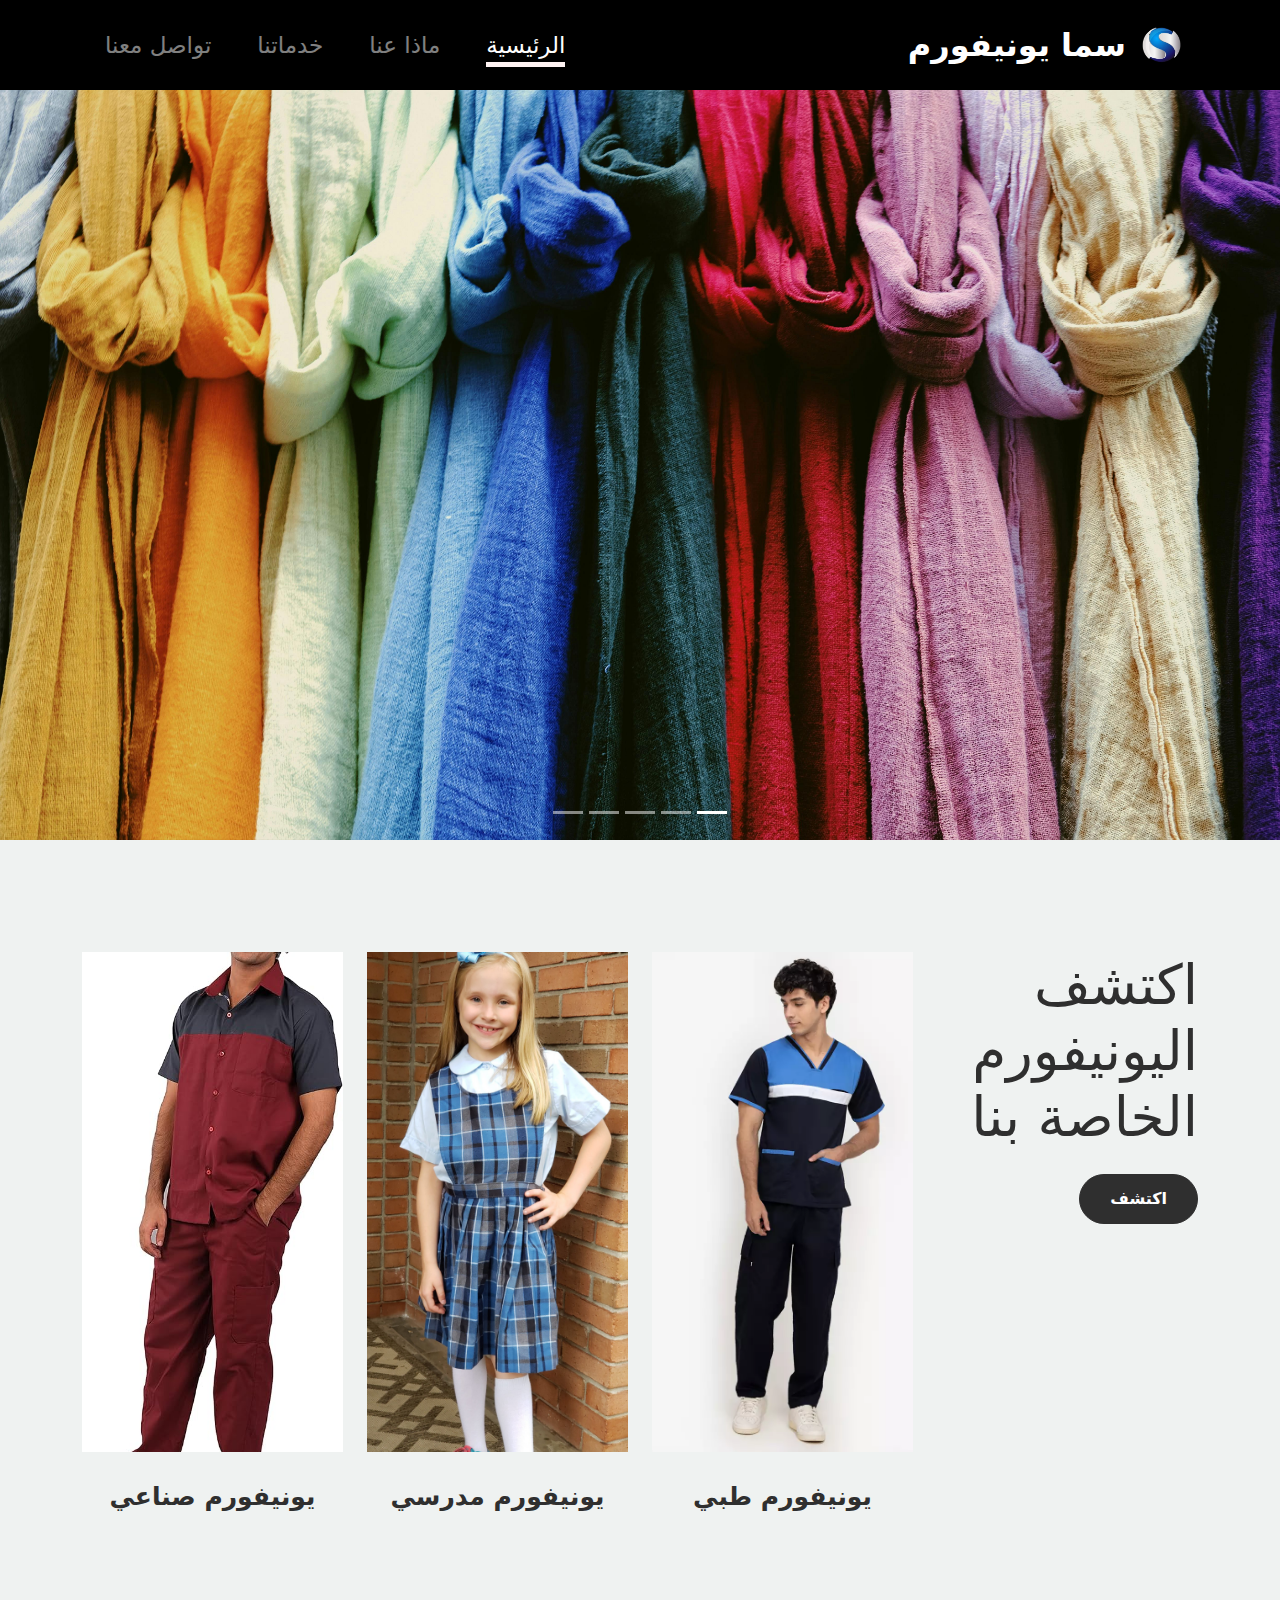
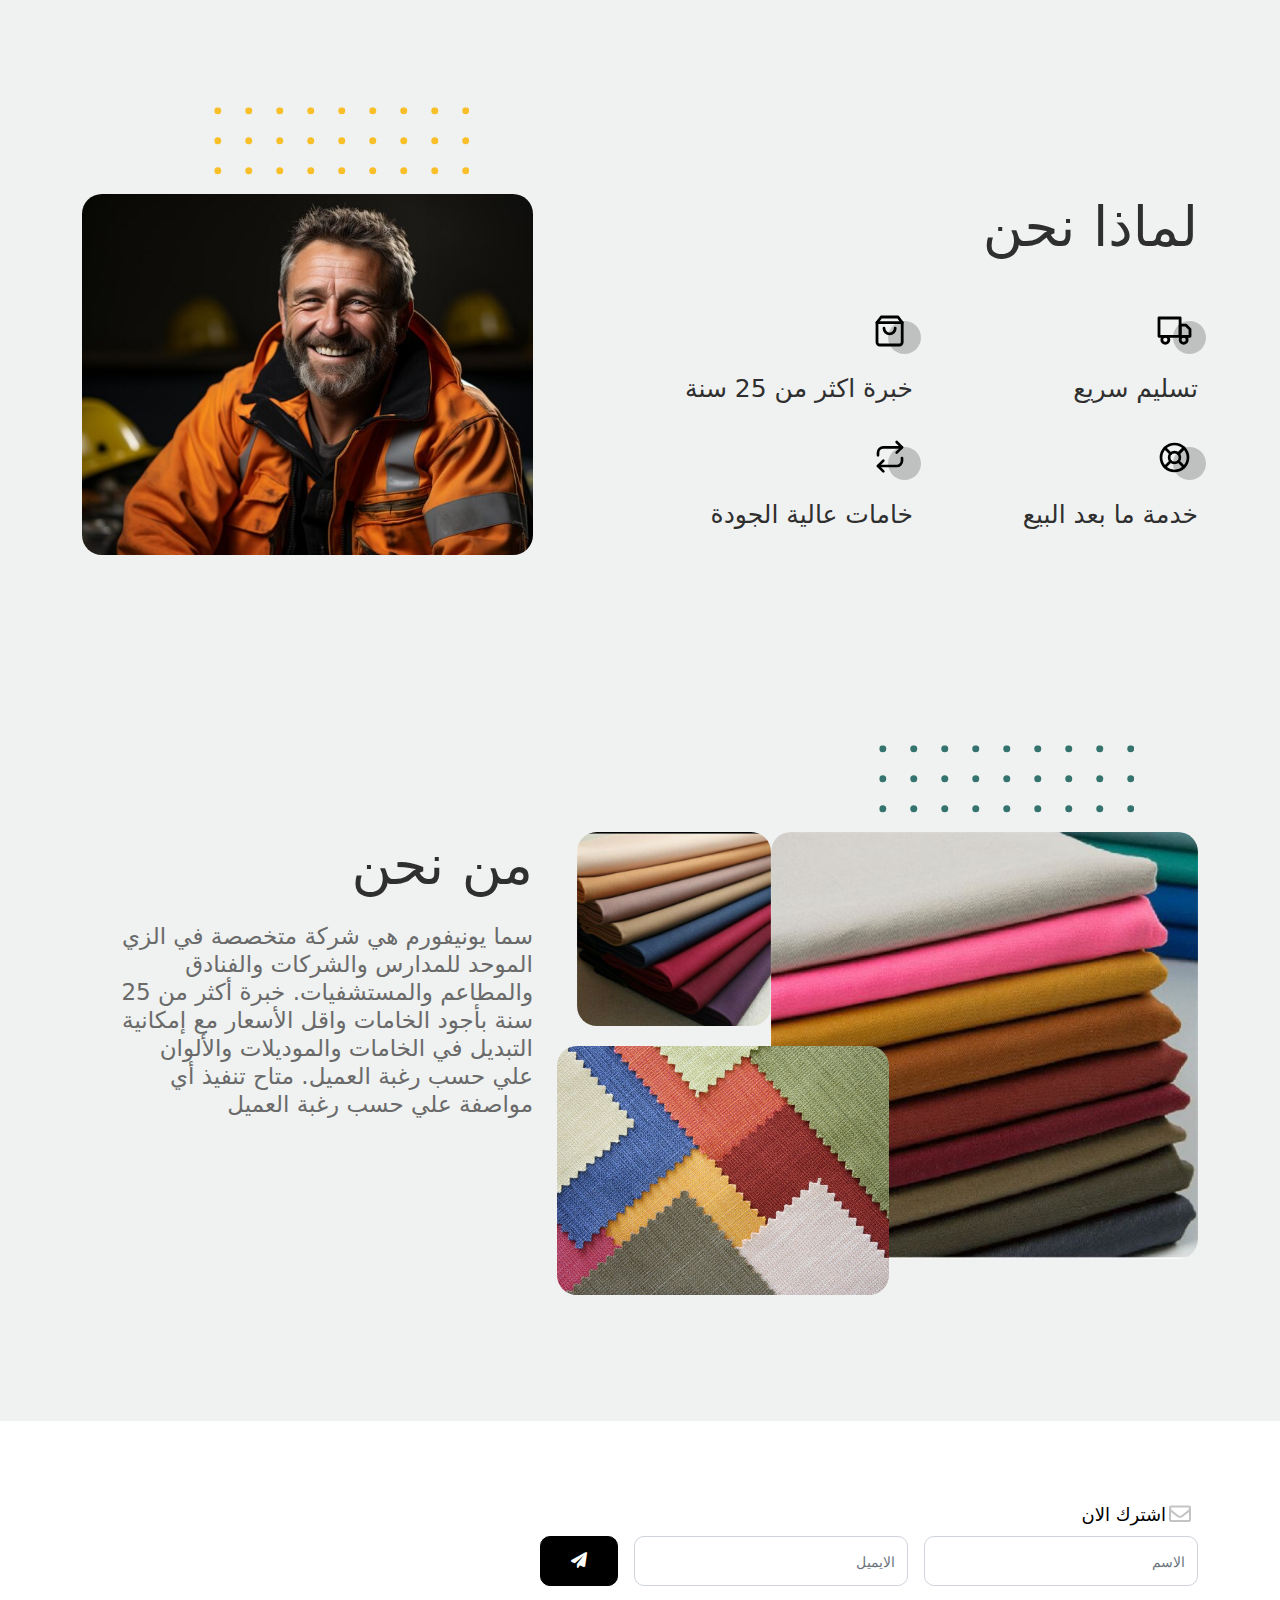
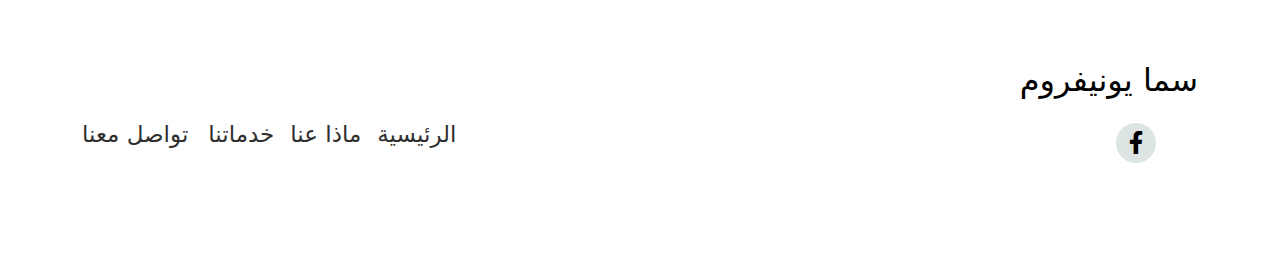
<file: index.html>
<!DOCTYPE html>
<html lang="ar">

<head>
  <meta charset="utf-8" />
  <meta name="viewport" content="width=device-width, initial-scale=1, shrink-to-fit=no" />
  <link rel="shortcut icon" href="./logo.png" />

  <meta name="description"
    content="سما يونيفورم هي شركة متخصصة في الزي الموحد للمدارس والشركات والفنادق والمطاعم والمستشفيات. خبرة أكثر من 25 سنة بأجود الخامات واقل الأسعار مع إمكانية التبديل في الخامات والموديلات والألوان علي حسب رغبة العميل. متاح تنفيذ أي مواصفة علي حسب رغبة العميل" />
  <meta name="keywords"
    content="sama uniform uniforms sama samauniforms samauniform سمايونيفورم schooluniforms midicaluniforms industrialuniforms يونيفورم يونيفورمز" />

  <!-- Bootstrap CSS -->
  <link href="css/bootstrap.min.css" rel="stylesheet" />
  <link href="https://cdnjs.cloudflare.com/ajax/libs/font-awesome/6.0.0-beta3/css/all.min.css" rel="stylesheet" />
  <link href="css/tiny-slider.css" rel="stylesheet" />
  <link href="css/style.css" rel="stylesheet" />
  <title>SAMA UNIFORMS</title>
</head>

<body>
  <!-- Start Header/Navigation -->
  <nav class="custom-navbar navbar navbar navbar-expand-md navbar-dark bg-dark" arial-label="Furni navigation bar">
    <div class="container  flex-row">
      <div class="d-flex flex-row align-items-center">
        <a class="navbar-brand" href="index.html"><img src="./logo.png" alt="logo" width="40" /></a>
        <a class="navbar-brand" href="#">سما يونيفورم</a>
      </div>

      <button class="navbar-toggler" type="button" data-bs-toggle="collapse" data-bs-target="#navbarsFurni"
        aria-controls="navbarsFurni" aria-expanded="false" aria-label="Toggle navigation">
        <span class="navbar-toggler-icon"></span>
      </button>

      <div class="collapse  justify-content-end navbar-collapse" id="navbarsFurni">
        <ul class="custom-navbar-nav d-flex navbar-nav mb-2 mb-md-0">
          <li class="nav-item active">
            <a class="nav-link" href="index.html">الرئيسية</a>
          </li>
          <li><a class="nav-link" href="about.html">ماذا عنا</a></li>
          <li><a class="nav-link" href="services.html">خدماتنا</a></li>
          <li><a class="nav-link" href="contact.html">تواصل معنا</a></li>
        </ul>
      </div>
    </div>
  </nav>
  <!-- End Header/Navigation -->

  <!-- Start Hero Section -->


  <div class="hero ltr pt-0 pb-0">
    <div>

      <div id="carouselExample" class="carousel slide p-0 " data-bs-ride="carousel">
        <div class="carousel-indicators">
          <button type="button" data-bs-target="#carouselExample" data-bs-slide-to="4" aria-label="Slide 5"></button>
          <button type="button" data-bs-target="#carouselExample" data-bs-slide-to="3" aria-label="Slide 4"></button>
          <button type="button" data-bs-target="#carouselExample" data-bs-slide-to="2" aria-label="Slide 3"></button>
          <button type="button" data-bs-target="#carouselExample" data-bs-slide-to="1" aria-label="Slide 2"></button>
          <button type="button" data-bs-target="#carouselExample" data-bs-slide-to="0" class="active"
            aria-current="true" aria-label="Slide 1"></button>
        </div>
        <div class="carousel-inner">
          <div class="carousel-item active" data-bs-interval="2000">
            <img width="1280" height="750" style="object-fit: cover; width:100%" src="./images/fabric.jpg"
              class="d-block w-100" alt="...">
          </div>
          <div class="carousel-item" data-bs-interval="2000">

            <img width="1280" height="750" style="object-fit: cover; width:100%" src="./images/abc.webp"
              class="d-block w-100" alt="...">
          </div>
          <div class="carousel-item" data-bs-interval="2000">
            <img width="1280" height="750" style="object-fit: cover; width:100%" src="./images/hero.jpg"
              class="d-block w-100" alt="...">
          </div>
          <div class="carousel-item" data-bs-interval="2000">
            <img width="1280" height="750" style="object-fit: cover; width:100%" src="./images/abc.webp"
              class="d-block w-100" alt="...">
          </div>
          <div class="carousel-item" data-bs-interval="2000">
            <img width="1280" height="750" style="object-fit: cover; width:100%" src="./images/fabric.jpg"
              class="d-block w-100" alt="...">
          </div>
        </div>
        <!-- <button class="carousel-control-prev" type="button" data-bs-target="#carouselExample" data-bs-slide="prev">
          <span class="carousel-control-prev-icon" aria-hidden="true"></span>
          <span class="visually-hidden">Previous</span>
        </button>
        <button class="carousel-control-next" type="button" data-bs-target="#carouselExample" data-bs-slide="next">
          <span class="carousel-control-next-icon" aria-hidden="true"></span>
          <span class="visually-hidden">Next</span>
        </button> -->
      </div>
    </div>
  </div>
  <!-- End Hero Section -->

  <!-- Start Product Section -->
  <div class="product-section">
    <div class="container">
      <div class="row">
        <!-- Start Column 1 -->
        <div class="col-md-12 col-lg-3 mb-5 mb-lg-0">
          <h2 class="mb-4 section-title">اكتشف اليونيفورم الخاصة بنا</h2>
          <p><a href="services.html" class="btn">اكتشف</a></p>
        </div>
        <!-- End Column 1 -->

        <!-- Start Column 2 -->
        <div class="col-12 col-md-4 col-lg-3 mb-5 mb-md-0">
          <a class="product-item" href="services.html">
            <img src="images/midical.webp" style="height: 500px; width: 280px; object-fit: cover"
              class="img-fluid product-thumbnail" alt="midical" />
            <h3 class="product-title">يونيفورم طبي</h3>
          </a>
        </div>
        <!-- End Column 2 -->

        <!-- Start Column 3 -->
        <div class="col-12 col-md-4 col-lg-3 mb-5 mb-md-0">
          <a class="product-item" href="services.html">
            <img src="images/school.jpg" style="height: 500px; width: 280px; object-fit: cover"
              class="img-fluid product-thumbnail" alt="school" />
            <h3 class="product-title">يونيفورم مدرسي</h3>
          </a>
        </div>
        <!-- End Column 3 -->

        <!-- Start Column 4 -->
        <div class="col-12 col-md-4 col-lg-3 mb-5 mb-md-0">
          <a class="product-item" href="services.html">
            <img src="images/industrial.jpg" style="height: 500px; width: 280px; object-fit: cover"
              class="img-fluid product-thumbnail" alt="industrial" />
            <h3 class="product-title">يونيفورم صناعي</h3>
          </a>
        </div>
        <!-- End Column 4 -->
      </div>
    </div>
  </div>
  <!-- End Product Section -->

  <!-- Start Why Choose Us Section -->
  <div class="why-choose-section">
    <div class="container">
      <div class="row justify-content-between">
        <div class="col-lg-6 text-end">
          <h2 class="section-title">لماذا نحن</h2>
          <div class="row my-5">
            <div class="col-6 col-md-6">
              <div class="feature">
                <div class="icon">
                  <img src="images/truck.svg" alt="Image" class="imf-fluid" />
                </div>
                <h3>تسليم سريع</h3>
              </div>
            </div>

            <div class="col-6 col-md-6">
              <div class="feature">
                <div class="icon">
                  <img src="images/bag.svg" alt="Image" class="imf-fluid" />
                </div>
                <h3>خبرة اكثر من 25 سنة</h3>
              </div>
            </div>

            <div class="col-6 col-md-6">
              <div class="feature">
                <div class="icon">
                  <img src="images/support.svg" alt="Image" class="imf-fluid" />
                </div>
                <h3>خدمة ما بعد البيع</h3>
              </div>
            </div>

            <div class="col-6 col-md-6">
              <div class="feature">
                <div class="icon">
                  <img src="images/return.svg" alt="Image" class="imf-fluid" />
                </div>
                <h3> خامات عالية الجودة</h3>
              </div>
            </div>
          </div>
        </div>

        <div class="col-lg-5">
          <div class="img-wrap">
            <img src="images/worker.jpg" alt="Image" class="img-fluid" />
          </div>
        </div>
      </div>
    </div>
  </div>
  <!-- End Why Choose Us Section -->

  <!-- Start We Help Section -->
  <div class="we-help-section">
    <div class="container">
      <div class="row justify-content-between">
        <div class="col-lg-7 mb-5 mb-lg-0">
          <div class="imgs-grid">
            <div class="grid grid-1">
              <img src="images/1.jpg" alt="Untree.co" />
            </div>
            <div class="grid grid-2">
              <img src="images/2.jpg" alt="Untree.co" />
            </div>
            <div class="grid grid-3">
              <img src="images/3.jpg" alt="Untree.co" />
            </div>
          </div>
        </div>
        <div class="col-lg-5 ps-lg-5">
          <h2 class="section-title mb-4">
            من نحن
          </h2>
          <p>سما يونيفورم هي شركة متخصصة في الزي الموحد للمدارس والشركات والفنادق والمطاعم والمستشفيات.
            خبرة أكثر من 25 سنة بأجود الخامات واقل الأسعار مع إمكانية التبديل في الخامات والموديلات والألوان علي حسب
            رغبة العميل.
            متاح تنفيذ أي مواصفة علي حسب رغبة العميل
          </p>
        </div>
      </div>
    </div>
  </div>
  <!-- End We Help Section -->

  <!-- Start Footer Section -->
  <footer class="footer-section">
    <div class="container relative">
      <div class="row">
        <div class="d-flex">
          <div class="subscription-form">
            <h3 class="d-flex align-items-center">
              <span class="me-1"><img src="images/envelope-outline.svg" alt="Image"
                  class="img-fluid" /></span><span>اشترك الان</span>
            </h3>

            <form action="#" class="row g-3">
              <div class="col-auto">
                <input type="text" class="form-control" placeholder="الاسم" />
              </div>
              <div class="col-auto">
                <input type="email" class="form-control" placeholder="الايميل" />
              </div>
              <div class="col-auto">
                <button class="btn btn-primary">
                  <span class="fa fa-paper-plane"></span>
                </button>
              </div>
            </form>
          </div>
        </div>
      </div>

      <div class="d-flex justify-content-between flex-sm-row flex-column g-5">
        <div class="">
          <div class="mb-4 footer-logo-wrap">
            <a href="#" class="footer-logo">سما يونيفروم</a>
          </div>
          <ul class="list-unstyled custom-social">
            <li>
              <a href="https://web.facebook.com/samaauniform"><span class="fa fa-brands fa-facebook-f"></span></a>
            </li>
            <!-- <li>
                <a href="#"><span class="fa fa-brands fa-twitter"></span></a>
              </li>
              <li>
                <a href="#"><span class="fa fa-brands fa-instagram"></span></a>
              </li>
              <li>
                <a href="#"><span class="fa fa-brands fa-linkedin"></span></a> -->
            </li>
          </ul>
        </div>

        <div class="">
          <div class="row d-flex links-wrap">
            <ul class="links list-unstyled d-flex flex-sm-row flex-column gap-3">
              <li><a href="#">الرئيسية</a></li>
              <li><a href="./about.html">ماذا عنا</a></li>
              <li><a href="./services.html">خدماتنا</a></li>
              <li><a href="./contact.html">تواصل معنا</a></li>
            </ul>
          </div>
        </div>
      </div>
    </div>
  </footer>
  <!-- End Footer Section -->

  <script src="js/bootstrap.bundle.min.js"></script>
  <script src="js/custom.js"></script>
</body>

</html>
</file>
<file: css/tiny-slider.css>
.tns-outer{padding:0 !important}.tns-outer [hidden]{display:none !important}.tns-outer [aria-controls],.tns-outer [data-action]{cursor:pointer}.tns-slider{-webkit-transition:all 0s;-moz-transition:all 0s;transition:all 0s}.tns-slider>.tns-item{-webkit-box-sizing:border-box;-moz-box-sizing:border-box;box-sizing:border-box}.tns-horizontal.tns-subpixel{white-space:nowrap}.tns-horizontal.tns-subpixel>.tns-item{display:inline-block;vertical-align:top;white-space:normal}.tns-horizontal.tns-no-subpixel:after{content:'';display:table;clear:both}.tns-horizontal.tns-no-subpixel>.tns-item{float:left}.tns-horizontal.tns-carousel.tns-no-subpixel>.tns-item{margin-right:-100%}.tns-no-calc{position:relative;left:0}.tns-gallery{position:relative;left:0;min-height:1px}.tns-gallery>.tns-item{position:absolute;left:-100%;-webkit-transition:transform 0s, opacity 0s;-moz-transition:transform 0s, opacity 0s;transition:transform 0s, opacity 0s}.tns-gallery>.tns-slide-active{position:relative;left:auto !important}.tns-gallery>.tns-moving{-webkit-transition:all 0.25s;-moz-transition:all 0.25s;transition:all 0.25s}.tns-autowidth{display:inline-block}.tns-lazy-img{-webkit-transition:opacity 0.6s;-moz-transition:opacity 0.6s;transition:opacity 0.6s;opacity:0.6}.tns-lazy-img.tns-complete{opacity:1}.tns-ah{-webkit-transition:height 0s;-moz-transition:height 0s;transition:height 0s}.tns-ovh{overflow:hidden}.tns-visually-hidden{position:absolute;left:-10000em}.tns-transparent{opacity:0;visibility:hidden}.tns-fadeIn{opacity:1;filter:alpha(opacity=100);z-index:0}.tns-normal,.tns-fadeOut{opacity:0;filter:alpha(opacity=0);z-index:-1}.tns-vpfix{white-space:nowrap}.tns-vpfix>div,.tns-vpfix>li{display:inline-block}.tns-t-subp2{margin:0 auto;width:310px;position:relative;height:10px;overflow:hidden}.tns-t-ct{width:2333.3333333%;width:-webkit-calc(100% * 70 / 3);width:-moz-calc(100% * 70 / 3);width:calc(100% * 70 / 3);position:absolute;right:0}.tns-t-ct:after{content:'';display:table;clear:both}.tns-t-ct>div{width:1.4285714%;width:-webkit-calc(100% / 70);width:-moz-calc(100% / 70);width:calc(100% / 70);height:10px;float:left}

/*# sourceMappingURL=sourcemaps/tiny-slider.css.map */
</file>
<file: css/style.css>
/*
* Template Name: UntreeStore
* Template Author: Untree.co
* Author URI: https://untree.co/
* License: https://creativecommons.org/licenses/by/3.0/
*/
@import url("https://fonts.googleapis.com/css2?family=Inter:wght@400;500;600;700;800&display=swap");
h1,
h2,
h3,
h4,
h5,
h6,
p,
a,
input {
  text-align: right;
}

.ltr {
  direction: ltr;
}

.carousel-item {
  transition: 0.5s ease-in-out;
}

.links li {
  min-width: 70px;
}

body {
  overflow-x: hidden;
  position: relative;
  direction: rtl;
}

body {
  font-weight: 400;
  line-height: 28px;
  color: #6a6a6a;
  font-size: 23px;
  background-color: #eff2f1;
}

a {
  text-decoration: none;
  transition: 0.3s all ease;
  color: #2f2f2f;
  text-decoration: underline;
}
a:hover {
  color: #2f2f2f;
  text-decoration: none;
}
a.more {
  font-weight: 600;
}

.custom-navbar {
  background: #000000 !important;
  padding-top: 20px;
  padding-bottom: 20px;
}
.custom-navbar .navbar-brand {
  font-size: 32px;
  font-weight: 600;
}
.custom-navbar .navbar-brand > span {
  opacity: 0.4;
}
.custom-navbar .navbar-toggler {
  border-color: transparent;
}
.custom-navbar .navbar-toggler:active, .custom-navbar .navbar-toggler:focus {
  box-shadow: none;
  outline: none;
}
@media (min-width: 992px) {
  .custom-navbar .custom-navbar-nav li {
    margin-left: 15px;
    margin-right: 15px;
  }
}
.custom-navbar .custom-navbar-nav li a {
  font-weight: 500;
  color: #ffffff !important;
  opacity: 0.5;
  transition: 0.3s all ease;
  position: relative;
}
@media (min-width: 768px) {
  .custom-navbar .custom-navbar-nav li a:before {
    content: "";
    position: absolute;
    bottom: 0;
    left: 8px;
    right: 8px;
    background: #fff3f3;
    height: 5px;
    opacity: 1;
    visibility: visible;
    width: 0;
    transition: 0.15s all ease-out;
  }
}
.custom-navbar .custom-navbar-nav li a:hover {
  opacity: 1;
}
.custom-navbar .custom-navbar-nav li a:hover:before {
  width: calc(100% - 16px);
}
.custom-navbar .custom-navbar-nav li.active a {
  opacity: 1;
}
.custom-navbar .custom-navbar-nav li.active a:before {
  width: calc(100% - 16px);
}
.custom-navbar .custom-navbar-cta {
  margin-left: 0 !important;
  flex-direction: row;
}
@media (min-width: 768px) {
  .custom-navbar .custom-navbar-cta {
    margin-left: 40px !important;
  }
}
.custom-navbar .custom-navbar-cta li {
  margin-left: 0px;
  margin-right: 0px;
}
.custom-navbar .custom-navbar-cta li:first-child {
  margin-right: 20px;
}

.hero {
  background: #000000;
  padding: calc(4rem - 30px) 0 0rem 0;
}
@media (min-width: 768px) {
  .hero {
    padding: calc(4rem - 30px) 0 0 0;
  }
}
@media (min-width: 992px) {
  .hero {
    padding: calc(8rem - 30px) 0 0 0;
  }
}
.hero .intro-excerpt {
  position: relative;
  z-index: 4;
}
@media (min-width: 992px) {
  .hero .intro-excerpt {
    max-width: 450px;
  }
}
.hero h1 {
  font-weight: 700;
  color: #ffffff;
  margin-bottom: 30px;
}
@media (min-width: 1400px) {
  .hero h1 {
    font-size: 54px;
  }
}
.hero p {
  color: rgba(255, 255, 255, 0.5);
  margin-botom: 30px;
}
.hero .hero-img-wrap {
  position: relative;
}
.hero .hero-img-wrap img {
  position: relative;
  top: 0px;
  right: 0px;
  z-index: 2;
  max-width: 780px;
  left: -20px;
}
@media (min-width: 768px) {
  .hero .hero-img-wrap img {
    right: 0px;
    left: -100px;
  }
}
@media (min-width: 992px) {
  .hero .hero-img-wrap img {
    left: 0px;
    top: -80px;
    position: absolute;
    right: -50px;
  }
}
@media (min-width: 1200px) {
  .hero .hero-img-wrap img {
    left: 0px;
    top: -80px;
    right: -100px;
  }
}
.hero .hero-img-wrap:after {
  content: "";
  position: absolute;
  width: 255px;
  height: 217px;
  background-image: url("../images/dots-light.svg");
  background-size: contain;
  background-repeat: no-repeat;
  right: -100px;
  top: 0px;
}
@media (min-width: 1200px) {
  .hero .hero-img-wrap:after {
    top: -40px;
  }
}

.btn {
  font-weight: 600;
  padding: 12px 30px;
  border-radius: 30px;
  color: #ffffff;
  background: #2f2f2f;
  border-color: #2f2f2f;
}
.btn:hover {
  color: #ffffff;
  background: #222222;
  border-color: #222222;
}
.btn:active, .btn:focus {
  outline: none !important;
  box-shadow: none;
}
.btn.btn-primary {
  background: #000000;
  border-color: #000000;
}
.btn.btn-primary:hover {
  background: black;
  border-color: black;
}
.btn.btn-secondary {
  color: #2f2f2f;
  background: #fff3f3;
  border-color: #fff3f3;
}
.btn.btn-secondary:hover {
  background: #ffdada;
  border-color: #ffdada;
}
.btn.btn-white-outline {
  background: transparent;
  border-width: 2px;
  border-color: rgba(255, 255, 255, 0.3);
}
.btn.btn-white-outline:hover {
  border-color: white;
  color: #ffffff;
}

.section-title {
  color: #2f2f2f;
  font-size: 55px;
}

.product-section {
  padding: 7rem 0;
}
.product-section .product-item {
  text-align: center;
  text-decoration: none;
  display: block;
  position: relative;
  padding-bottom: 50px;
  cursor: pointer;
}
.product-section .product-item .product-thumbnail {
  margin-bottom: 30px;
  position: relative;
  top: 0;
  transition: 0.3s all ease;
}
.product-section .product-item h3 {
  font-weight: 600;
  font-size: 25px;
  text-align: center;
}
.product-section .product-item strong {
  font-weight: 800 !important;
  font-size: 18px !important;
}
.product-section .product-item h3,
.product-section .product-item strong {
  color: #2f2f2f;
  text-decoration: none;
}
.product-section .product-item .icon-cross {
  position: absolute;
  width: 35px;
  height: 35px;
  display: inline-block;
  background: #2f2f2f;
  bottom: 15px;
  left: 50%;
  transform: translateX(-50%);
  margin-bottom: -17.5px;
  border-radius: 50%;
  opacity: 0;
  visibility: hidden;
  transition: 0.3s all ease;
}
.product-section .product-item .icon-cross img {
  position: absolute;
  left: 50%;
  top: 50%;
  transform: translate(-50%, -50%);
}
.product-section .product-item:before {
  bottom: 0;
  left: 0;
  right: 0;
  position: absolute;
  content: "";
  background: #dce5e4;
  height: 0%;
  z-index: -1;
  border-radius: 10px;
  transition: 0.3s all ease;
}
.product-section .product-item:hover .product-thumbnail {
  top: -25px;
}
.product-section .product-item:hover .icon-cross {
  bottom: 0;
  opacity: 1;
  visibility: visible;
}
.product-section .product-item:hover:before {
  height: 70%;
}

.why-choose-section {
  padding: 7rem 0;
}
.why-choose-section .img-wrap {
  position: relative;
}
.why-choose-section .img-wrap:before {
  position: absolute;
  content: "";
  width: 255px;
  height: 217px;
  background-image: url("../images/dots-yellow.svg");
  background-repeat: no-repeat;
  background-size: contain;
  transform: translate(-25%, -40%);
  z-index: -1;
}
.why-choose-section .img-wrap img {
  border-radius: 20px;
}

.feature {
  margin-bottom: 30px;
}
.feature .icon {
  display: inline-block;
  position: relative;
  margin-bottom: 20px;
}
.feature .icon:before {
  content: "";
  width: 33px;
  height: 33px;
  position: absolute;
  background: rgba(0, 0, 0, 0.2);
  border-radius: 50%;
  right: -8px;
  bottom: 0;
}
.feature h3 {
  font-size: 25px;
  color: #2f2f2f;
}
.feature p {
  font-size: 14px;
  line-height: 22px;
  color: #6a6a6a;
}

.we-help-section {
  padding: 7rem 0;
}
.we-help-section .imgs-grid {
  display: grid;
  grid-template-columns: repeat(27, 1fr);
  position: relative;
}
.we-help-section .imgs-grid:before {
  position: absolute;
  content: "";
  width: 255px;
  height: 217px;
  background-image: url("../images/dots-green.svg");
  background-size: contain;
  background-repeat: no-repeat;
  transform: translate(-25%, -40%);
  z-index: -1;
}
.we-help-section .imgs-grid .grid {
  position: relative;
}
.we-help-section .imgs-grid .grid img {
  border-radius: 20px;
  max-width: 100%;
}
.we-help-section .imgs-grid .grid.grid-1 {
  grid-column: 1/span 18;
  grid-row: 1/span 27;
}
.we-help-section .imgs-grid .grid.grid-2 {
  grid-column: 19/span 27;
  grid-row: 1/span 5;
  padding-left: 20px;
}
.we-help-section .imgs-grid .grid.grid-3 {
  grid-column: 14/span 16;
  grid-row: 6/span 27;
  padding-top: 20px;
}

.custom-list {
  width: 100%;
}
.custom-list li {
  display: inline-block;
  width: calc(50% - 20px);
  margin-bottom: 12px;
  line-height: 1.5;
  position: relative;
  padding-left: 20px;
}
.custom-list li:before {
  content: "";
  width: 8px;
  height: 8px;
  border-radius: 50%;
  border: 2px solid #000000;
  position: absolute;
  left: 0;
  top: 8px;
}

.popular-product {
  padding: 0 0 7rem 0;
}
.popular-product .product-item-sm h3 {
  font-size: 14px;
  font-weight: 700;
  color: #2f2f2f;
}
.popular-product .product-item-sm a {
  text-decoration: none;
  color: #2f2f2f;
  transition: 0.3s all ease;
}
.popular-product .product-item-sm a:hover {
  color: rgba(47, 47, 47, 0.5);
}
.popular-product .product-item-sm p {
  line-height: 1.4;
  margin-bottom: 10px;
  font-size: 14px;
}
.popular-product .product-item-sm .thumbnail {
  margin-right: 10px;
  flex: 0 0 120px;
  position: relative;
}
.popular-product .product-item-sm .thumbnail:before {
  content: "";
  position: absolute;
  border-radius: 20px;
  background: #dce5e4;
  width: 98px;
  height: 98px;
  top: 50%;
  left: 50%;
  transform: translate(-50%, -50%);
  z-index: -1;
}

.testimonial-section {
  padding: 3rem 0 7rem 0;
}

.testimonial-slider-wrap {
  position: relative;
}
.testimonial-slider-wrap .tns-inner {
  padding-top: 0px;
}
.testimonial-slider-wrap .item .testimonial-block blockquote {
  font-size: 16px;
}
@media (min-width: 768px) {
  .testimonial-slider-wrap .item .testimonial-block blockquote {
    line-height: 32px;
    font-size: 18px;
  }
}
.testimonial-slider-wrap .item .testimonial-block .author-info .author-pic {
  margin-bottom: 20px;
}
.testimonial-slider-wrap .item .testimonial-block .author-info .author-pic img {
  max-width: 80px;
  border-radius: 50%;
}
.testimonial-slider-wrap .item .testimonial-block .author-info h3 {
  font-size: 14px;
  font-weight: 700;
  color: #2f2f2f;
  margin-bottom: 0;
}
.testimonial-slider-wrap #testimonial-nav {
  position: absolute;
  top: 50%;
  z-index: 99;
  width: 100%;
  display: none;
}
@media (min-width: 768px) {
  .testimonial-slider-wrap #testimonial-nav {
    display: block;
  }
}
.testimonial-slider-wrap #testimonial-nav > span {
  cursor: pointer;
  position: absolute;
  width: 58px;
  height: 58px;
  line-height: 58px;
  border-radius: 50%;
  background: #000000;
  color: #ffffff;
  transition: 0.3s all ease;
}
.testimonial-slider-wrap #testimonial-nav > span:hover {
  background: #000000;
  color: #ffffff;
}
.testimonial-slider-wrap #testimonial-nav .prev {
  left: 25px;
}
.testimonial-slider-wrap #testimonial-nav .next {
  right: 25px;
}
.testimonial-slider-wrap .tns-nav {
  position: absolute;
  bottom: -50px;
  left: 50%;
  transform: translateX(-50%);
}
.testimonial-slider-wrap .tns-nav button {
  background: none;
  border: none;
  display: inline-block;
  position: relative;
  width: 0 !important;
  height: 7px !important;
  margin: 2px;
}
.testimonial-slider-wrap .tns-nav button:active, .testimonial-slider-wrap .tns-nav button:focus, .testimonial-slider-wrap .tns-nav button:hover {
  outline: none;
  box-shadow: none;
  background: none;
}
.testimonial-slider-wrap .tns-nav button:before {
  display: block;
  width: 7px;
  height: 7px;
  left: 0;
  top: 0;
  position: absolute;
  content: "";
  border-radius: 50%;
  transition: 0.3s all ease;
  background-color: #d6d6d6;
}
.testimonial-slider-wrap .tns-nav button:hover:before, .testimonial-slider-wrap .tns-nav button.tns-nav-active:before {
  background-color: #000000;
}

.before-footer-section {
  padding: 7rem 0 12rem 0 !important;
}

.blog-section {
  padding: 7rem 0 12rem 0;
}
.blog-section .post-entry a {
  text-decoration: none;
}
.blog-section .post-entry .post-thumbnail {
  display: block;
  margin-bottom: 20px;
}
.blog-section .post-entry .post-thumbnail img {
  border-radius: 20px;
  transition: 0.3s all ease;
}
.blog-section .post-entry .post-content-entry {
  padding-left: 15px;
  padding-right: 15px;
}
.blog-section .post-entry .post-content-entry h3 {
  font-size: 16px;
  margin-bottom: 0;
  font-weight: 600;
  margin-bottom: 7px;
}
.blog-section .post-entry .post-content-entry .meta {
  font-size: 14px;
}
.blog-section .post-entry .post-content-entry .meta a {
  font-weight: 600;
}
.blog-section .post-entry:hover .post-thumbnail img, .blog-section .post-entry:focus .post-thumbnail img {
  opacity: 0.7;
}

.footer-section {
  padding: 80px 0;
  background: #ffffff;
}
.footer-section .relative {
  position: relative;
}
.footer-section a {
  text-decoration: none;
  color: #2f2f2f;
  transition: 0.3s all ease;
}
.footer-section a:hover {
  color: rgba(47, 47, 47, 0.5);
}
.footer-section .subscription-form {
  margin-bottom: 40px;
  position: relative;
  z-index: 2;
  margin-top: 100px;
}
@media (min-width: 992px) {
  .footer-section .subscription-form {
    margin-top: 0px;
    margin-bottom: 80px;
  }
}
.footer-section .subscription-form h3 {
  font-size: 18px;
  font-weight: 500;
  color: #000000;
}
.footer-section .subscription-form .form-control {
  height: 50px;
  border-radius: 10px;
  font-family: "Inter", sans-serif;
}
.footer-section .subscription-form .form-control:active, .footer-section .subscription-form .form-control:focus {
  outline: none;
  box-shadow: none;
  border-color: #000000;
  box-shadow: 0 1px 4px 0 rgba(0, 0, 0, 0.2);
}
.footer-section .subscription-form .form-control::-webkit-input-placeholder {
  font-size: 14px;
}
.footer-section .subscription-form .form-control::-moz-placeholder {
  font-size: 14px;
}
.footer-section .subscription-form .form-control:-ms-input-placeholder {
  font-size: 14px;
}
.footer-section .subscription-form .form-control:-moz-placeholder {
  font-size: 14px;
}
.footer-section .subscription-form .btn {
  border-radius: 10px !important;
}
.footer-section .sofa-img {
  position: absolute;
  top: -200px;
  z-index: 1;
  right: 0;
}
.footer-section .sofa-img img {
  max-width: 380px;
}
.footer-section .links-wrap {
  margin-top: 0px;
}
@media (min-width: 992px) {
  .footer-section .links-wrap {
    margin-top: 54px;
  }
}
.footer-section .links-wrap ul li {
  margin-bottom: 10px;
}
.footer-section .footer-logo-wrap .footer-logo {
  font-size: 32px;
  font-weight: 500;
  text-decoration: none;
  color: #000000;
}
.footer-section .custom-social li {
  margin: 2px;
  display: inline-block;
}
.footer-section .custom-social li a {
  width: 40px;
  height: 40px;
  text-align: center;
  line-height: 40px;
  display: inline-block;
  background: #dce5e4;
  color: #000000;
  border-radius: 50%;
}
.footer-section .custom-social li a:hover {
  background: #000000;
  color: #ffffff;
}
.footer-section .border-top {
  border-color: #dce5e4;
}
.footer-section .border-top.copyright {
  font-size: 14px !important;
}

.untree_co-section {
  padding: 7rem 0;
}

.form-control {
  height: 50px;
  border-radius: 10px;
  font-family: "Inter", sans-serif;
}
.form-control:active, .form-control:focus {
  outline: none;
  box-shadow: none;
  border-color: #000000;
  box-shadow: 0 1px 4px 0 rgba(0, 0, 0, 0.2);
}
.form-control::-webkit-input-placeholder {
  font-size: 14px;
}
.form-control::-moz-placeholder {
  font-size: 14px;
}
.form-control:-ms-input-placeholder {
  font-size: 14px;
}
.form-control:-moz-placeholder {
  font-size: 14px;
}

.service {
  line-height: 1.5;
}
.service .service-icon {
  border-radius: 10px;
  flex: 0 0 50px;
  height: 50px;
  line-height: 50px;
  text-align: center;
  background: #000000;
  margin-left: 20px;
  color: #ffffff;
}

textarea {
  height: auto !important;
}

.site-blocks-table {
  overflow: auto;
}
.site-blocks-table .product-thumbnail {
  width: 200px;
}
.site-blocks-table .btn {
  padding: 2px 10px;
}
.site-blocks-table thead th {
  padding: 30px;
  text-align: center;
  border-width: 0px !important;
  vertical-align: middle;
  color: rgba(0, 0, 0, 0.8);
  font-size: 18px;
}
.site-blocks-table td {
  padding: 20px;
  text-align: center;
  vertical-align: middle;
  color: rgba(0, 0, 0, 0.8);
}
.site-blocks-table tbody tr:first-child td {
  border-top: 1px solid #000000 !important;
}
.site-blocks-table .btn {
  background: none !important;
  color: #000000;
  border: none;
  height: auto !important;
}

.site-block-order-table th {
  border-top: none !important;
  border-bottom-width: 1px !important;
}
.site-block-order-table td,
.site-block-order-table th {
  color: #000000;
}

.couponcode-wrap input {
  border-radius: 10px !important;
}
.text-primary {
  color: #000000 !important;
}

.thankyou-icon {
  position: relative;
  color: #000000;
}
.thankyou-icon:before {
  position: absolute;
  content: "";
  width: 50px;
  height: 50px;
  border-radius: 50%;
  background: rgba(0, 0, 0, 0.2);
}

.filter-button {
  font-size: 18px;
  border: 1px solid #000000;
  border-radius: 5px;
  text-align: center;
  color: #ffffff;
  background-color: #000000;
  margin-bottom: 30px;
}

.filter-button:hover {
  font-size: 18px;
  border: 1px solid #ffffff;
  border-radius: 5px;
  text-align: center;
  color: #000000;
  background-color: #ffffff;
}

.btn-default.active, .filter-button.active {
  background-color: #ffffff;
  color: #000000;
  border: 3px solid #000000;
}

.port-image {
  width: 100%;
}

.gallery_product {
  margin-bottom: 30px;
}/*# sourceMappingURL=style.css.map */
</file>
